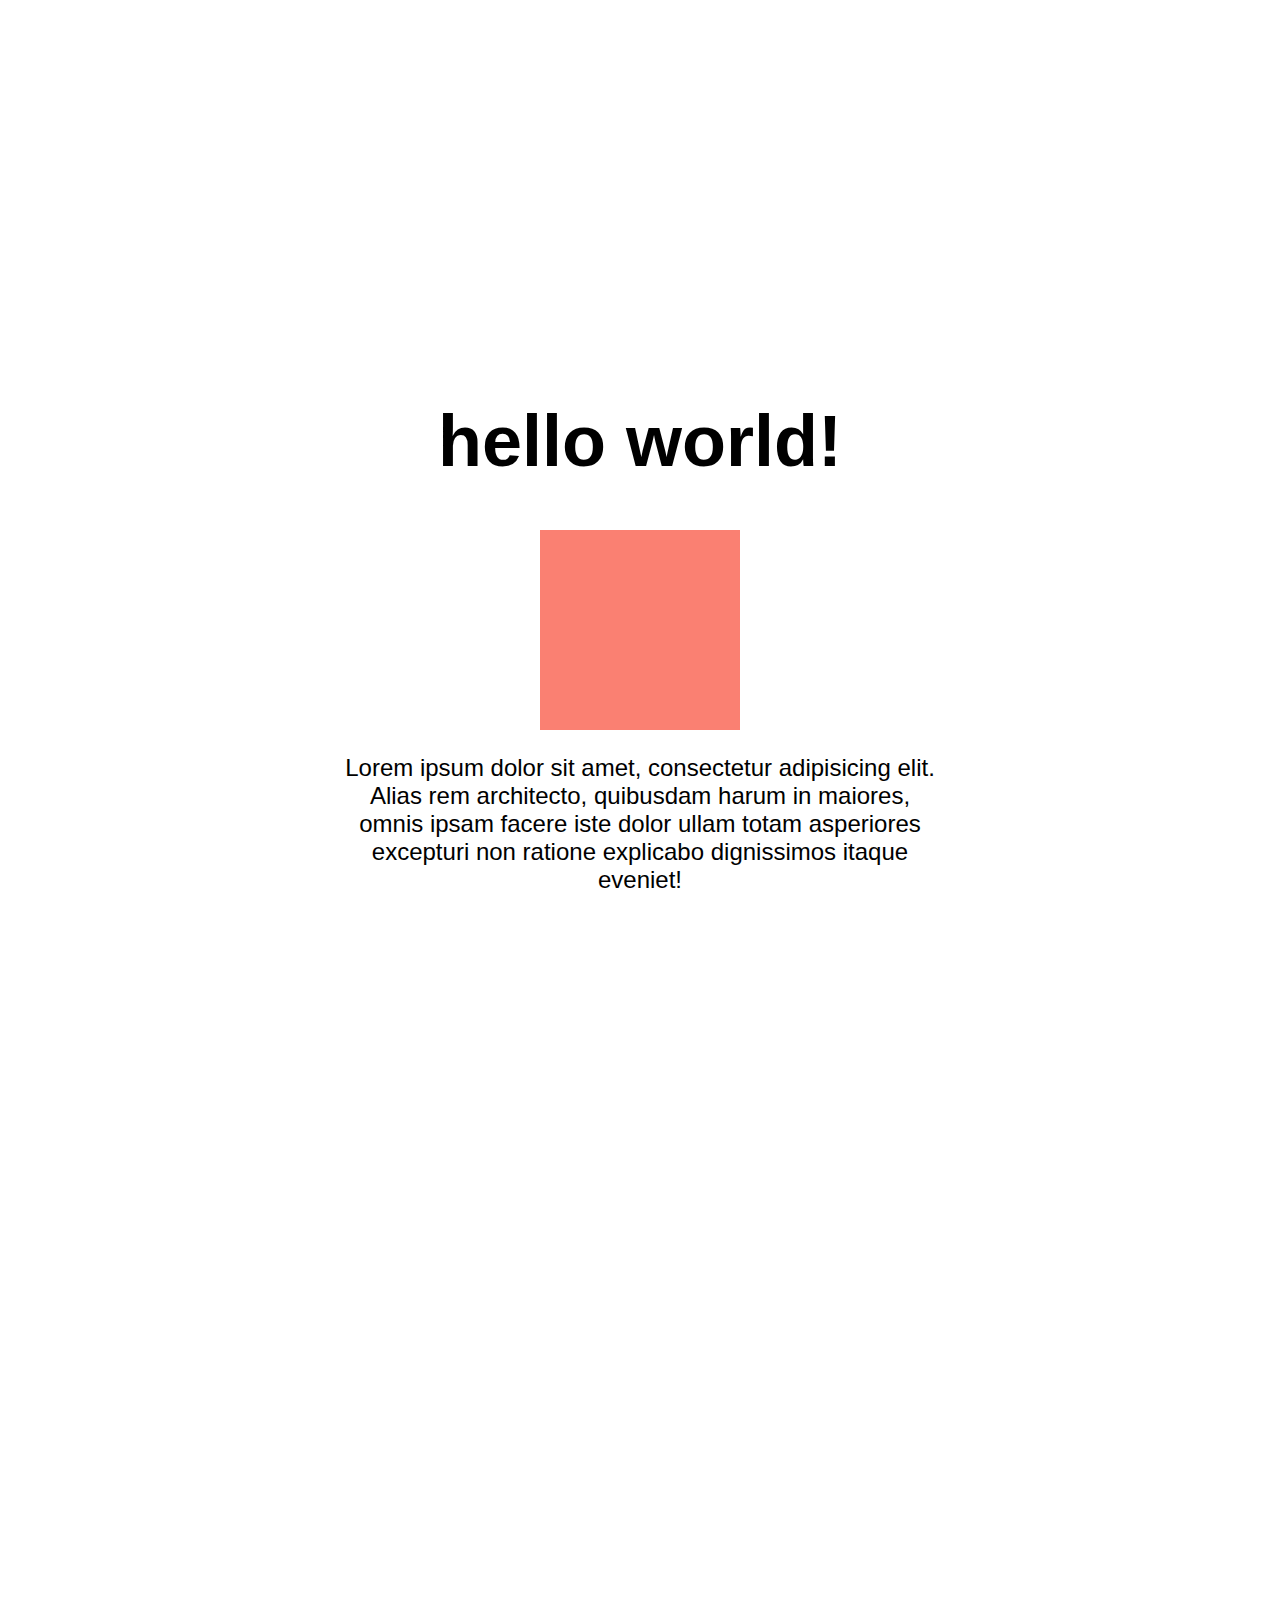
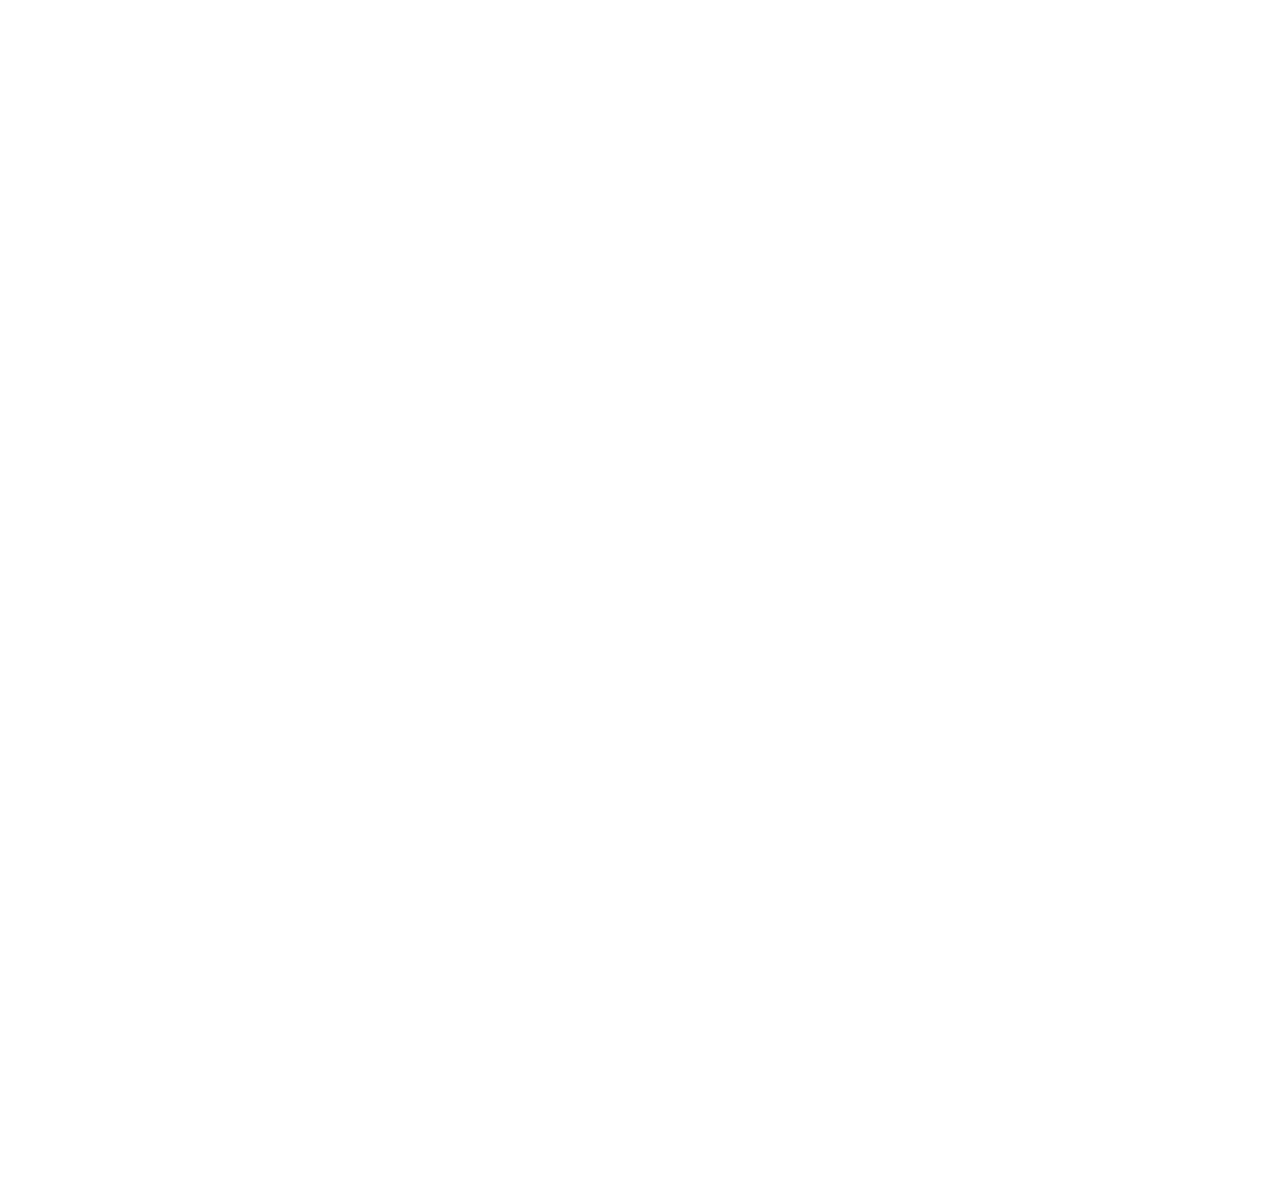
<file: parallax.html>
<!DOCTYPE html>
<html lang="en">

<head>
    <meta charset="UTF-8">
    <meta name="viewport" content="width=device-width, initial-scale=1.0">
    <title>Parallax</title>
    <style>
        body {
            width: 600px;
            height: 2000px;
            font: 24px arial;
            margin: 400px auto;
            text-align: center;
        }

        h1 {
            font-size: 3em;
        }

        .kotak {
            width: 200px;
            height: 200px;
            background-color: salmon;
            margin: auto;
        }

        p {
            position: relative;
            z-index: 999;
        }
    </style>
</head>

<body>
    <h1>hello world!</h1>
    <div class="kotak"></div>
    <p>Lorem ipsum dolor sit amet, consectetur adipisicing elit. Alias rem architecto, quibusdam harum in maiores, omnis
        ipsam facere iste dolor ullam totam asperiores excepturi non ratione explicabo dignissimos itaque eveniet!</p>

    <script src="js/jquery-3.5.1.min.js"></script>
    <script src="js/script2.js"></script>
</body>

</html>
</file>
